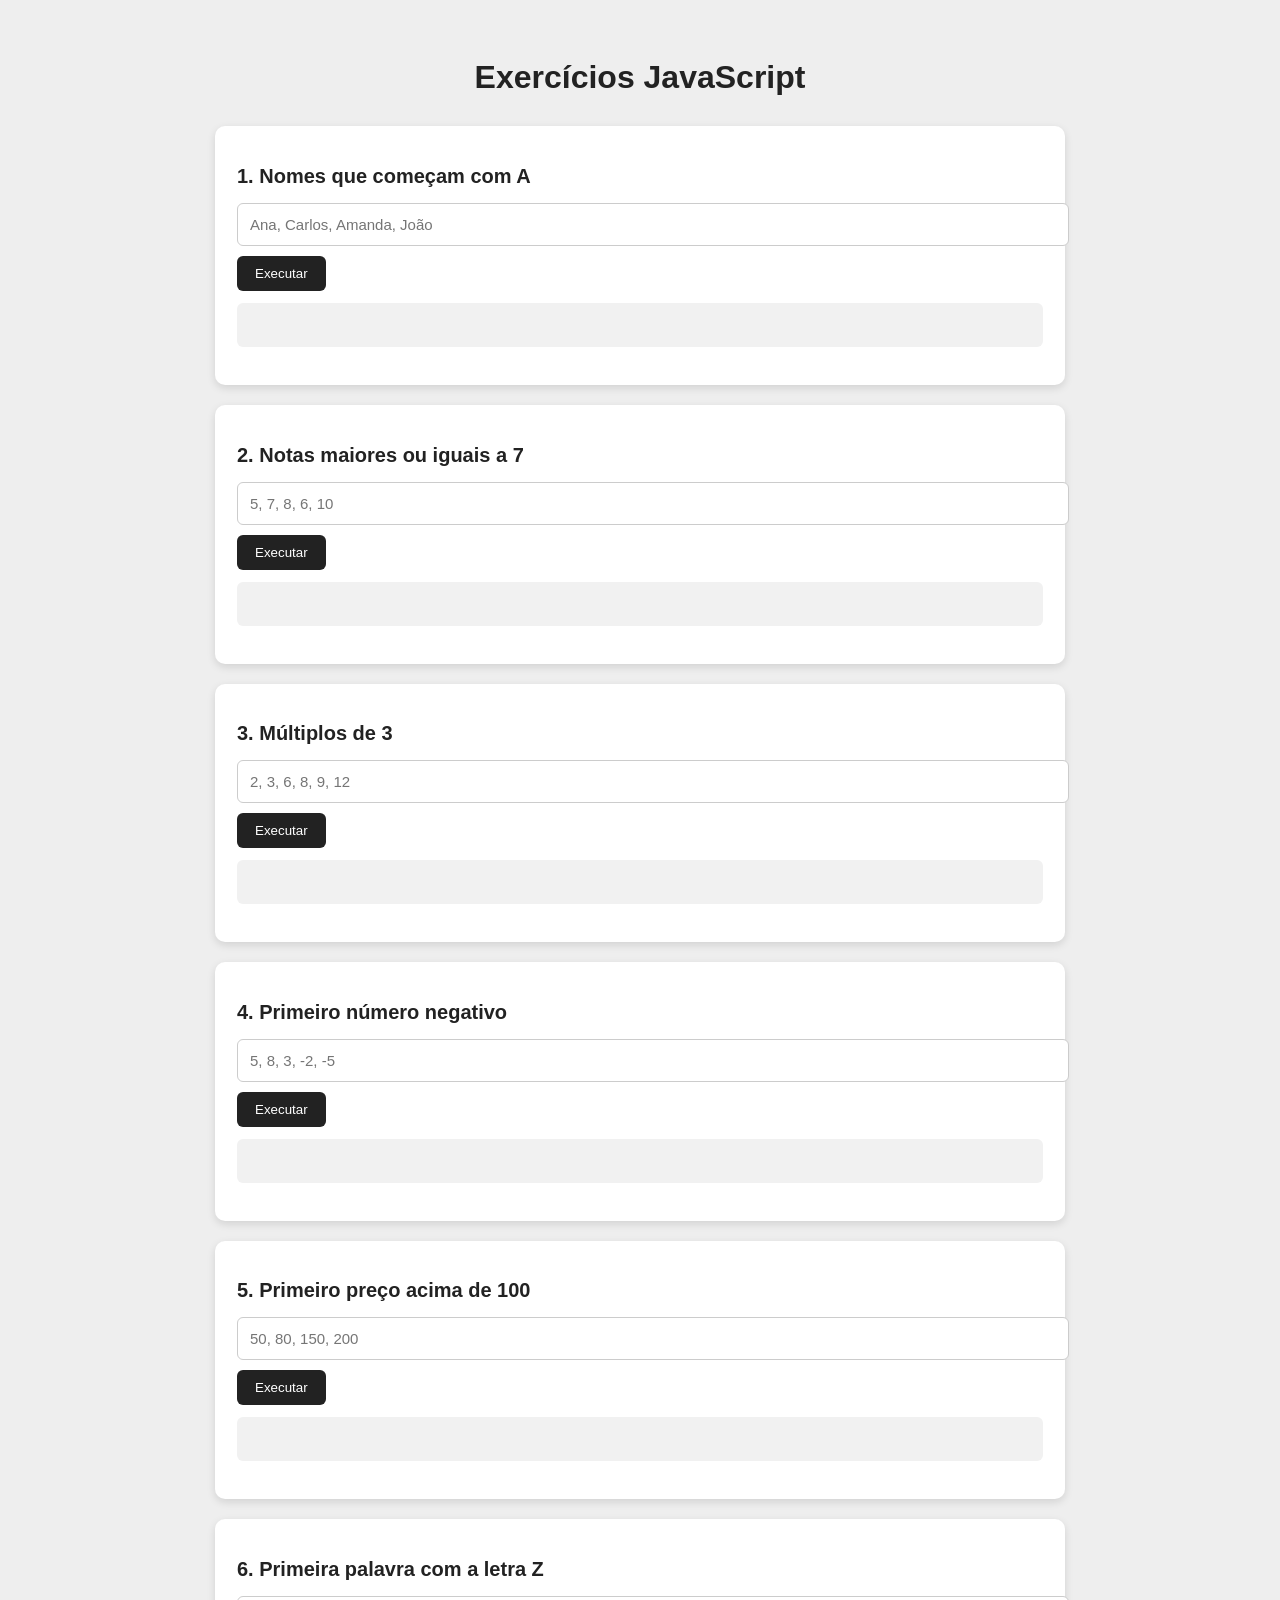
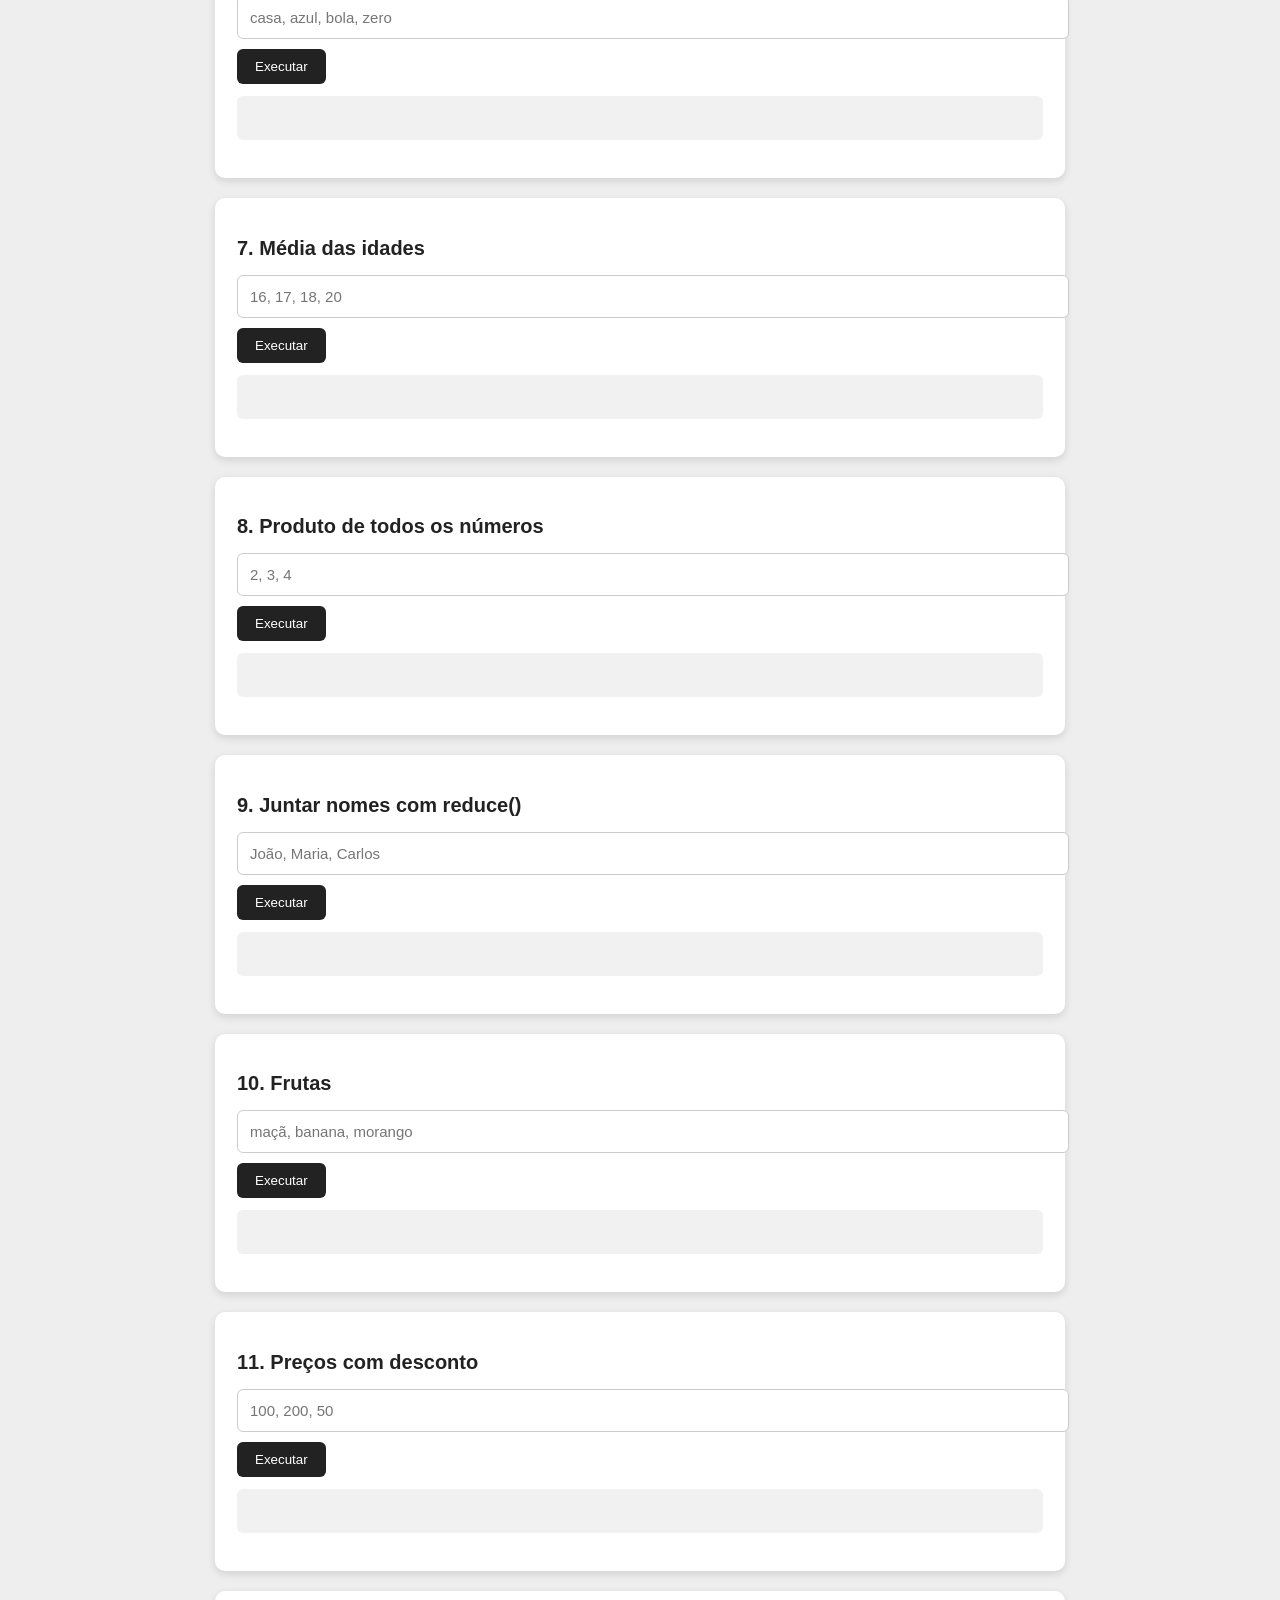
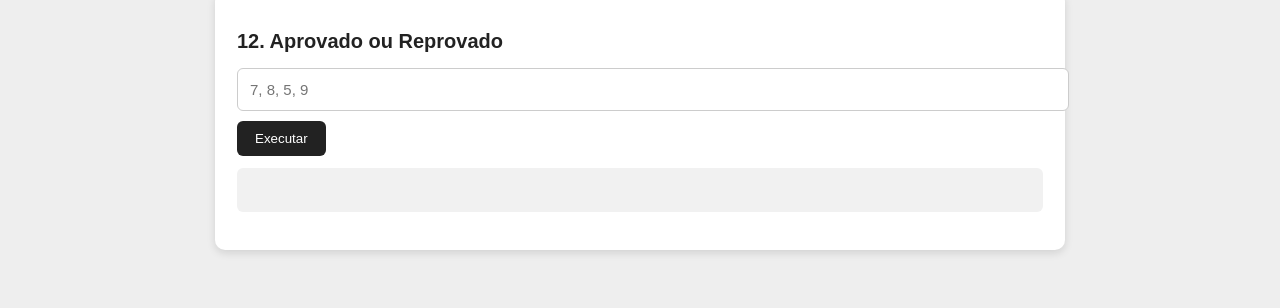
<file: index.html>
<!DOCTYPE html>
<html lang="pt-BR">
<head>
    <meta charset="UTF-8">
    <meta name="viewport" content="width=device-width, initial-scale=1.0">
    <title>Exercícios JavaScript</title>
    <link rel="stylesheet" href="dom.css">
</head>
<body>

    <div class="container">

        <h1>Exercícios JavaScript</h1>

        <section class="exercicio">
            <h2>1. Nomes que começam com A</h2>
            <input type="text" id="nomesA" placeholder="Ana, Carlos, Amanda, João">
            <button onclick="exercicio1()">Executar</button>
            <p id="resultado1"></p>
        </section>

        <section class="exercicio">
            <h2>2. Notas maiores ou iguais a 7</h2>
            <input type="text" id="notas7" placeholder="5, 7, 8, 6, 10">
            <button onclick="exercicio2()">Executar</button>
            <p id="resultado2"></p>
        </section>

        <section class="exercicio">
            <h2>3. Múltiplos de 3</h2>
            <input type="text" id="multiplos3" placeholder="2, 3, 6, 8, 9, 12">
            <button onclick="exercicio3()">Executar</button>
            <p id="resultado3"></p>
        </section>

        <section class="exercicio">
            <h2>4. Primeiro número negativo</h2>
            <input type="text" id="negativos" placeholder="5, 8, 3, -2, -5">
            <button onclick="exercicio4()">Executar</button>
            <p id="resultado4"></p>
        </section>

        <section class="exercicio">
            <h2>5. Primeiro preço acima de 100</h2>
            <input type="text" id="precos100" placeholder="50, 80, 150, 200">
            <button onclick="exercicio5()">Executar</button>
            <p id="resultado5"></p>
        </section>

        <section class="exercicio">
            <h2>6. Primeira palavra com a letra Z</h2>
            <input type="text" id="palavrasZ" placeholder="casa, azul, bola, zero">
            <button onclick="exercicio6()">Executar</button>
            <p id="resultado6"></p>
        </section>

        <section class="exercicio">
            <h2>7. Média das idades</h2>
            <input type="text" id="idades" placeholder="16, 17, 18, 20">
            <button onclick="exercicio7()">Executar</button>
            <p id="resultado7"></p>
        </section>

        <section class="exercicio">
            <h2>8. Produto de todos os números</h2>
            <input type="text" id="produto" placeholder="2, 3, 4">
            <button onclick="exercicio8()">Executar</button>
            <p id="resultado8"></p>
        </section>

        <section class="exercicio">
            <h2>9. Juntar nomes com reduce()</h2>
            <input type="text" id="nomesReduce" placeholder="João, Maria, Carlos">
            <button onclick="exercicio9()">Executar</button>
            <p id="resultado9"></p>
        </section>

        <section class="exercicio">
            <h2>10. Frutas</h2>
            <input type="text" id="frutas" placeholder="maçã, banana, morango">
            <button onclick="exercicio10()">Executar</button>
            <p id="resultado10"></p>
        </section>

        <section class="exercicio">
            <h2>11. Preços com desconto</h2>
            <input type="text" id="precosDesconto" placeholder="100, 200, 50">
            <button onclick="exercicio11()">Executar</button>
            <p id="resultado11"></p>
        </section>

        <section class="exercicio">
            <h2>12. Aprovado ou Reprovado</h2>
            <input type="text" id="notasAluno" placeholder="7, 8, 5, 9">
            <button onclick="exercicio12()">Executar</button>
            <p id="resultado12"></p>
        </section>

    </div>

    <script src="dom.js"></script>
</body>
</html>
</file>
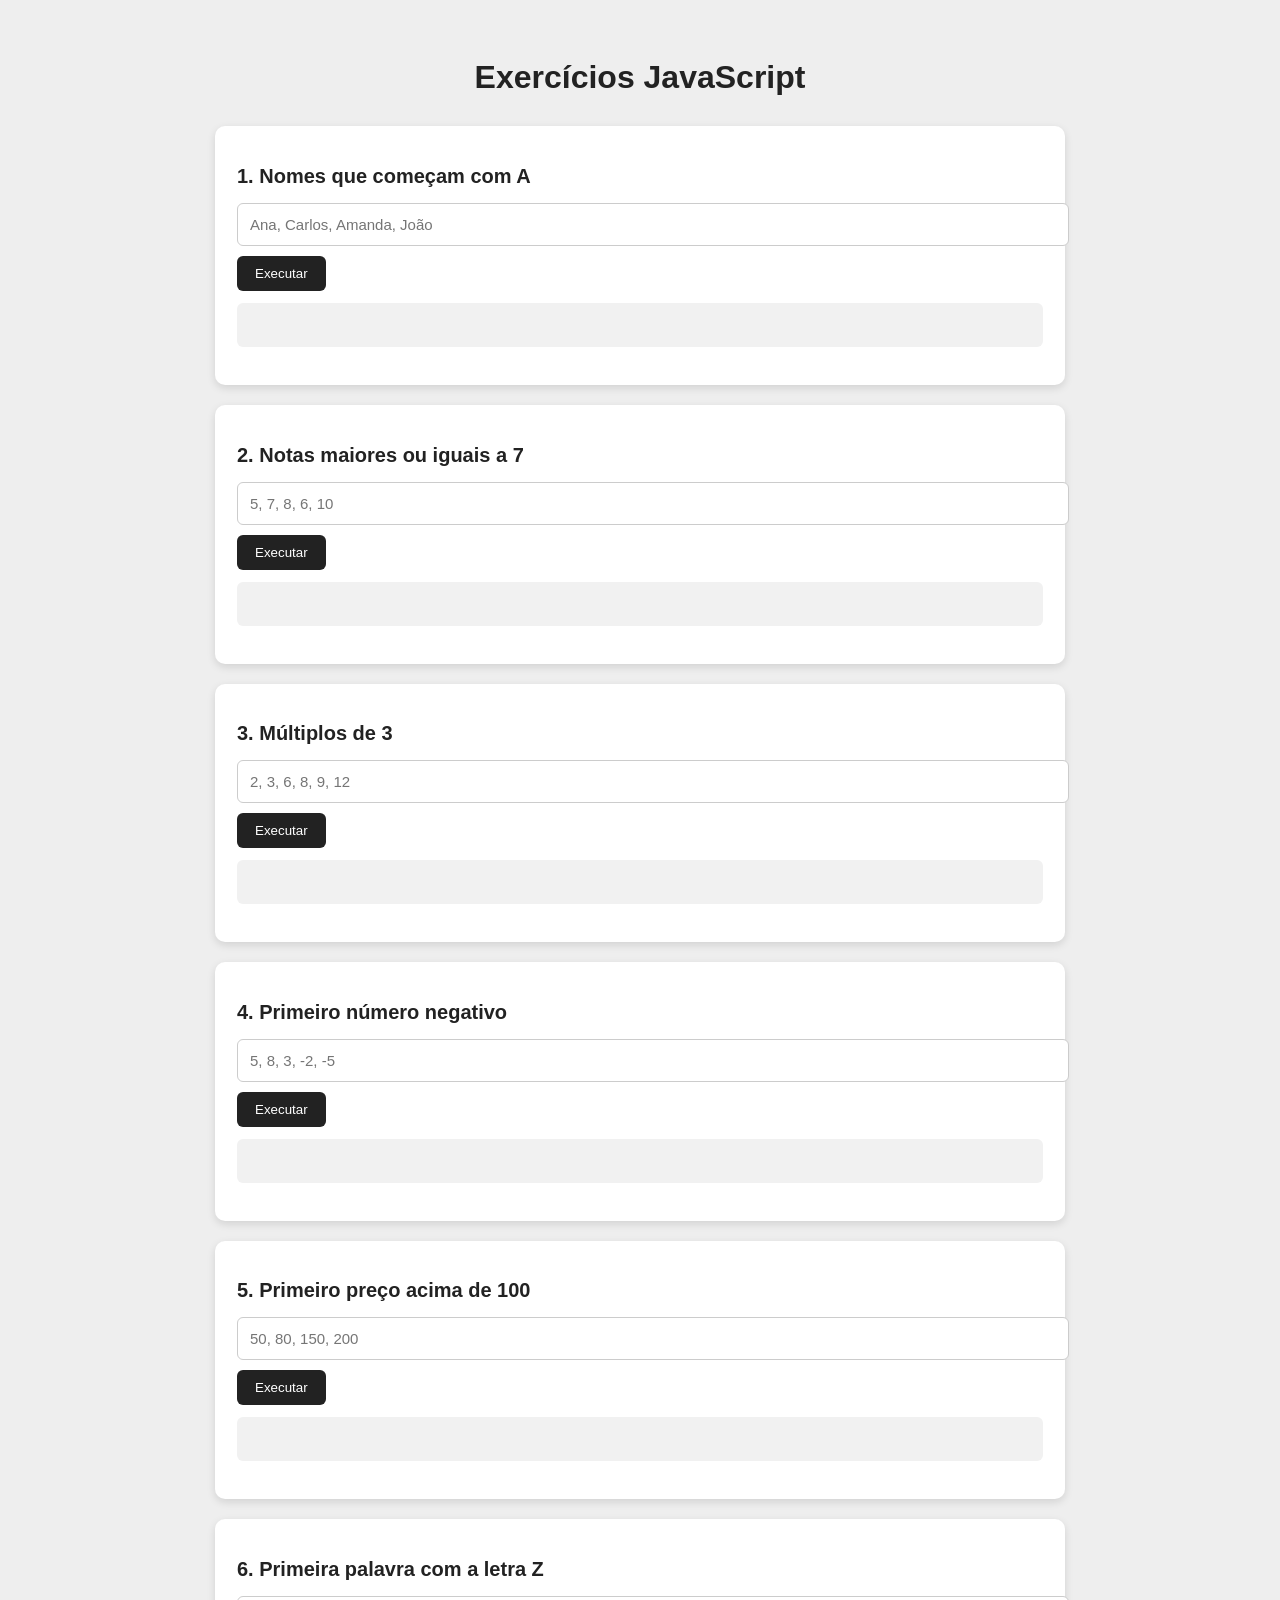
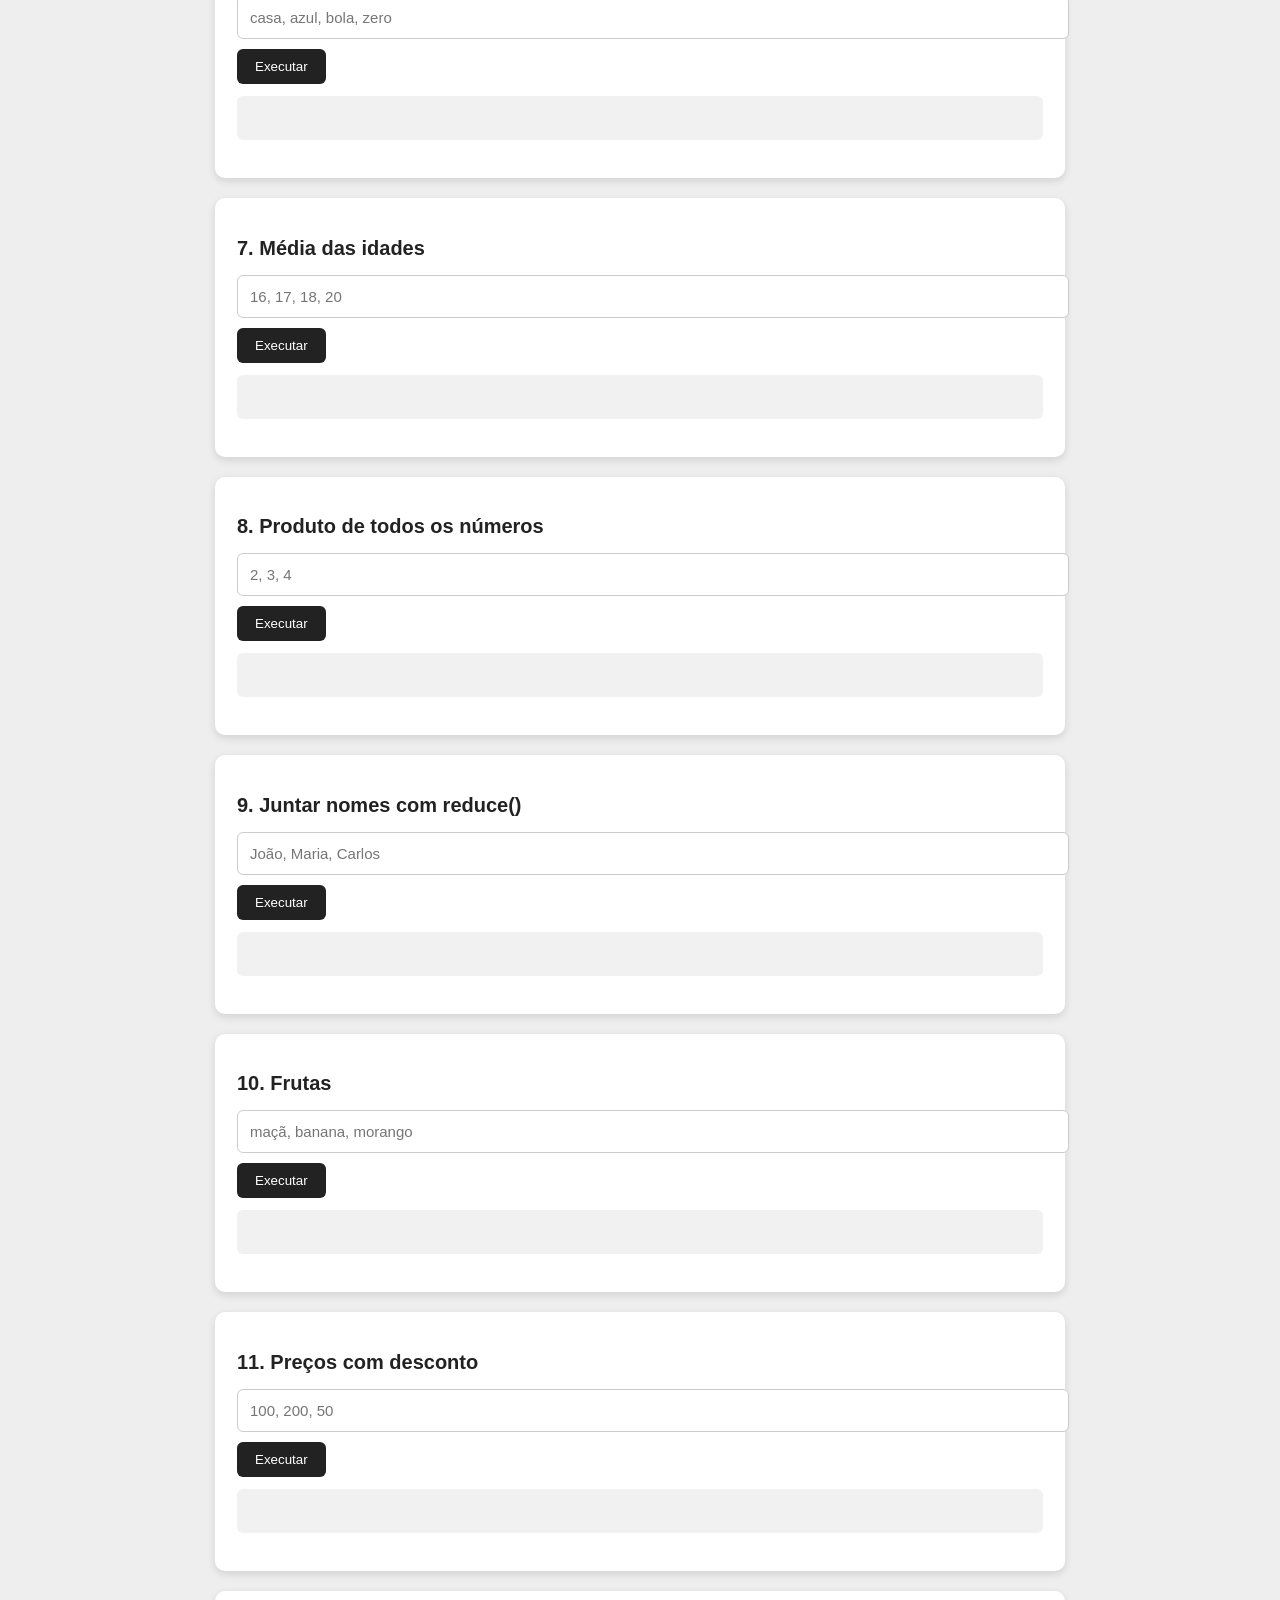
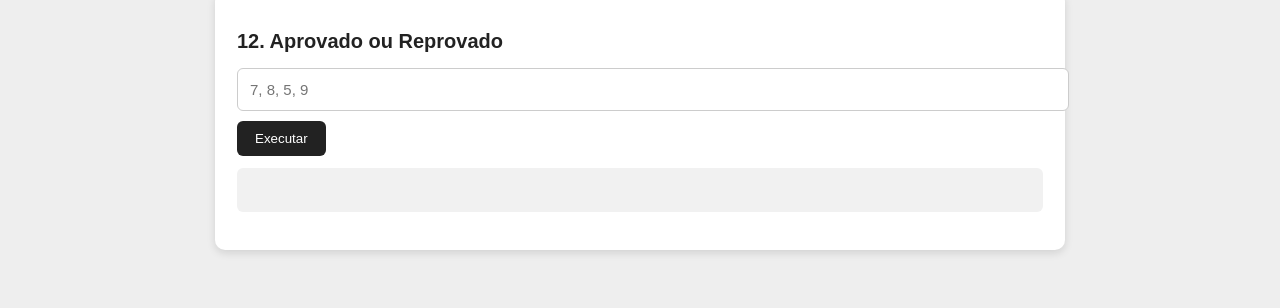
<file: dom.html>
<!DOCTYPE html>
<html lang="pt-BR">
<head>
    <meta charset="UTF-8">
    <meta name="viewport" content="width=device-width, initial-scale=1.0">
    <title>Exercícios JavaScript</title>
    <link rel="stylesheet" href="dom.css">
</head>
<body>

    <div class="container">

        <h1>Exercícios JavaScript</h1>

        <section class="exercicio">
            <h2>1. Nomes que começam com A</h2>
            <input type="text" id="nomesA" placeholder="Ana, Carlos, Amanda, João">
            <button onclick="exercicio1()">Executar</button>
            <p id="resultado1"></p>
        </section>

        <section class="exercicio">
            <h2>2. Notas maiores ou iguais a 7</h2>
            <input type="text" id="notas7" placeholder="5, 7, 8, 6, 10">
            <button onclick="exercicio2()">Executar</button>
            <p id="resultado2"></p>
        </section>

        <section class="exercicio">
            <h2>3. Múltiplos de 3</h2>
            <input type="text" id="multiplos3" placeholder="2, 3, 6, 8, 9, 12">
            <button onclick="exercicio3()">Executar</button>
            <p id="resultado3"></p>
        </section>

        <section class="exercicio">
            <h2>4. Primeiro número negativo</h2>
            <input type="text" id="negativos" placeholder="5, 8, 3, -2, -5">
            <button onclick="exercicio4()">Executar</button>
            <p id="resultado4"></p>
        </section>

        <section class="exercicio">
            <h2>5. Primeiro preço acima de 100</h2>
            <input type="text" id="precos100" placeholder="50, 80, 150, 200">
            <button onclick="exercicio5()">Executar</button>
            <p id="resultado5"></p>
        </section>

        <section class="exercicio">
            <h2>6. Primeira palavra com a letra Z</h2>
            <input type="text" id="palavrasZ" placeholder="casa, azul, bola, zero">
            <button onclick="exercicio6()">Executar</button>
            <p id="resultado6"></p>
        </section>

        <section class="exercicio">
            <h2>7. Média das idades</h2>
            <input type="text" id="idades" placeholder="16, 17, 18, 20">
            <button onclick="exercicio7()">Executar</button>
            <p id="resultado7"></p>
        </section>

        <section class="exercicio">
            <h2>8. Produto de todos os números</h2>
            <input type="text" id="produto" placeholder="2, 3, 4">
            <button onclick="exercicio8()">Executar</button>
            <p id="resultado8"></p>
        </section>

        <section class="exercicio">
            <h2>9. Juntar nomes com reduce()</h2>
            <input type="text" id="nomesReduce" placeholder="João, Maria, Carlos">
            <button onclick="exercicio9()">Executar</button>
            <p id="resultado9"></p>
        </section>

        <section class="exercicio">
            <h2>10. Frutas</h2>
            <input type="text" id="frutas" placeholder="maçã, banana, morango">
            <button onclick="exercicio10()">Executar</button>
            <p id="resultado10"></p>
        </section>

        <section class="exercicio">
            <h2>11. Preços com desconto</h2>
            <input type="text" id="precosDesconto" placeholder="100, 200, 50">
            <button onclick="exercicio11()">Executar</button>
            <p id="resultado11"></p>
        </section>

        <section class="exercicio">
            <h2>12. Aprovado ou Reprovado</h2>
            <input type="text" id="notasAluno" placeholder="7, 8, 5, 9">
            <button onclick="exercicio12()">Executar</button>
            <p id="resultado12"></p>
        </section>

    </div>

    <script src="dom.js"></script>
</body>
</html>
</file>
<file: dom.css>
body {
    font-family: Arial, sans-serif;
    background: #eeeeee;
    padding: 30px;
    color: #222;
}

.container {
    max-width: 850px;
    margin: auto;
}

h1 {
    text-align: center;
    margin-bottom: 30px;
}

.exercicio {
    background: white;
    padding: 22px;
    margin-bottom: 20px;
    border-radius: 10px;
    box-shadow: 0 3px 8px rgba(0, 0, 0, 0.12);
}

h2 {
    margin-bottom: 15px;
    font-size: 20px;
}

input {
    width: 100%;
    padding: 12px;
    border: 1px solid #ccc;
    border-radius: 6px;
    font-size: 15px;
    margin-bottom: 10px;
}

button {
    padding: 10px 18px;
    background: #222;
    color: white;
    border: none;
    border-radius: 6px;
    cursor: pointer;
}

button:hover {
    background: #444;
}

p {
    margin-top: 12px;
    padding: 12px;
    background: #f1f1f1;
    border-radius: 6px;
    min-height: 20px;
}
</file>
